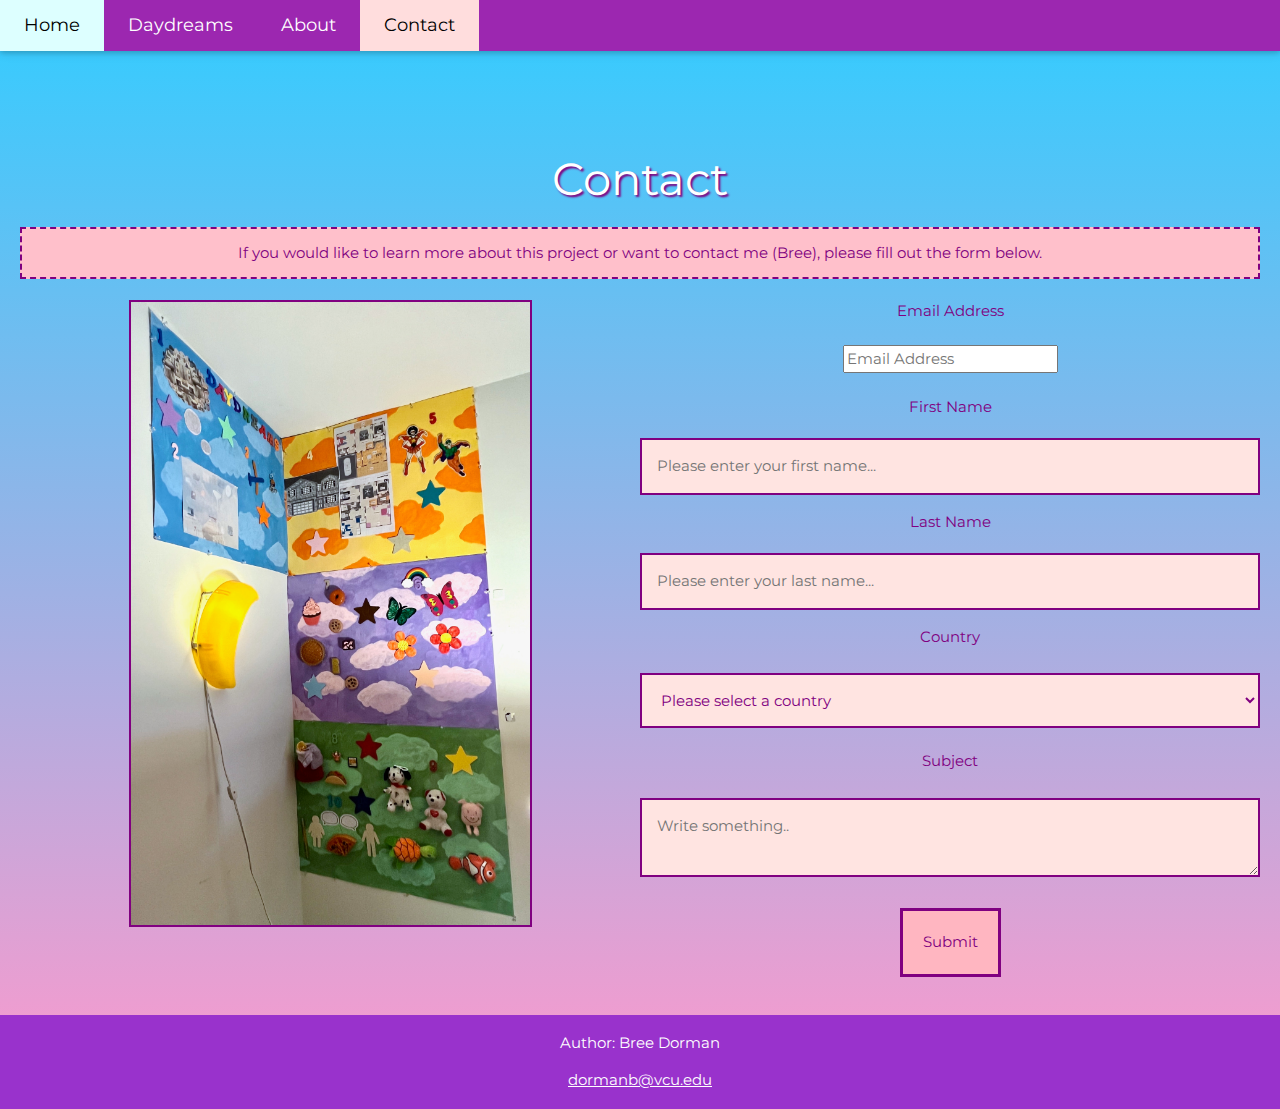
<file: contact/index.html>
<!doctype html>
<html lang="en-US">
<html>
 <head>
   <title>Contact</title>
    <link rel="icon" type="image/x-icon" href="favicon.ico"/>
   <center>

   <meta name="viewpoint" content="width-device-width, initial-scale=1.0">
<meta charset="UTF-8">
<link rel="stylesheet"href="style.css">
<link href="https://fonts.googleapis.com/icon?family=Material+Icons" rel="stylesheet">
<style>
</style>
</head>


<link rel="stylesheet" href="https://www.w3schools.com/w3css/4/w3.css">
<link rel="stylesheet" href="https://fonts.googleapis.com/css?family=Lato">
<link rel="stylesheet" href="https://fonts.googleapis.com/css?family=Montserrat">
<link rel="stylesheet" href="https://cdnjs.cloudflare.com/ajax/libs/font-awesome/4.7.0/css/font-awesome.min.css">
<style>
body,h1,h2,h3,h4,h5,h6 {font-family: "Montserrat", sans-serif}
.w3-bar,h1,button {font-family: "Montserrat", sans-serif}
.fa-anchor,.fa-coffee {font-size:200px}
</style>
</head>
<body>



</style>
</head>
<body>

  <!-- Navbar -->
  <div class="w3-top">
    <div class="w3-bar w3-purple w3-card w3-right-align w3-large">
      <a class="w3-bar-item w3-button w3-hide-medium w3-hide-large w3-right w3-padding-large w3-hover-white w3-large w3-purple" href="javascript:void(0);" onclick="myFunction()" title="Toggle Navigation Menu"><i class="fa fa-bars"></i></a>
      <a href="..//index.html" class="w3-bar-item w3-button w3-hide-small w3-padding-large w3-hover-pale-blue">Home</a>
      <a href="..//daydreams/index.html" class="w3-bar-item w3-button w3-hide-small w3-padding-large -font-family-helvetica w3-hover-pale-blue">Daydreams</a>
      <a href="..//about/index.html" class="w3-bar-item w3-button w3-hide-small w3-padding-large w3-hover-pale-blue">About</a>
      <a href="index.html" class="w3-bar-item w3-button w3-hide-small w3-padding-large w3-hover-pale-red w3-pale-red">Contact</a>


  </div>
</div>



    <!-- Navbar on small screens -->

    <!-- Navbar on small screens -->

    <div id="navDemo" class="w3-bar-block w3-purple w3-hide w3-hide-large w3-hide-medium w3-large"style="margin-top:10.5%">

      <a href="..//index.html" class="w3-bar-item w3-button w3-padding-large w3-hover-pale-blue">Home</a>
      <a href="..//daydreams/index.html" class="w3-bar-item w3-button w3-padding-large w3-hover-pale-blue">Daydreams</a>
      <a href="..//about/index.html" class="w3-bar-item w3-button w3-padding-large w3-hover-pale-red w3-pale-red ">About</a>
        <a href=".index.html" class="w3-bar-item w3-button w3-padding-large w3-hover-pale-blue">Contact</a>




  </div>
</div>

<a href="thank/index.html">Hi</a>
  <!-- Head Container -->




  <div class="container">
    <div style="text-align:center">
      <div class="bigtitle">Contact
      </div>
      <p style="color:purple;background-color:pink;height:100;bottom:40px;padding-top:1%;padding-bottom:1%;padding-left:1%;padding-right:1%;border:2px dashed purple;">If you would like to learn more about this project or want to contact me (Bree), please fill out the form below.</p>

    </div>
    <div class="row">
      <div class="column">
        <img src="allposters.jpeg" style="width:65%;border:2px solid purple;cursor:none">
      </div>
      <div class="column">
        <form action="https://formsubmit.co/dormanb@vcu.edu" method="POST"/>

        <input type="hidden" name="_captcha" value="false">
          <label for="email">Email Address</label><br><br>
          <input type="hidden"name="subject" value="New email!">
          <input type="hidden" name="_next" value="">


          <input type="email" name="email"placeholder="Email Address" required><br><br>
            <input type="hidden" name="_next" value="https://breed2.github.io/daydreamproject//////////////////////contact/thank/index.html">

          <label for="fname">First Name</label>
          <input type="text" id="fname" name="firstname" placeholder="Please enter your first name..."required>
          <label for="lname">Last Name</label>
          <input type="text" id="lname" name="lastname" placeholder="Please enter your last name..."required><br>
          <label for="country" required>Country</label></label>
<br>
          <select id="country" name="country"style="margin-top:4%"required>




      <option>Please select a country</option>
      <option value="AF">Afghanistan</option>
      <option value="AX">Aland Islands</option>
      <option value="AL">Albania</option>
      <option value="DZ">Algeria</option>
      <option value="AS">American Samoa</option>
      <option value="AD">Andorra</option>
      <option value="AO">Angola</option>
      <option value="AI">Anguilla</option>
      <option value="AQ">Antarctica</option>
      <option value="AG">Antigua and Barbuda</option>
      <option value="AR">Argentina</option>
      <option value="AM">Armenia</option>
      <option value="AW">Aruba</option>
      <option value="AU">Australia</option>
      <option value="AT">Austria</option>
      <option value="AZ">Azerbaijan</option>
      <option value="BS">Bahamas</option>
      <option value="BH">Bahrain</option>
      <option value="BD">Bangladesh</option>
      <option value="BB">Barbados</option>
      <option value="BY">Belarus</option>
      <option value="BE">Belgium</option>
      <option value="BZ">Belize</option>
      <option value="BJ">Benin</option>
      <option value="BM">Bermuda</option>
      <option value="BT">Bhutan</option>
      <option value="BO">Bolivia</option>
      <option value="BQ">Bonaire, Sint Eustatius and Saba</option>
      <option value="BA">Bosnia and Herzegovina</option>
      <option value="BW">Botswana</option>
      <option value="BV">Bouvet Island</option>
      <option value="BR">Brazil</option>
      <option value="IO">British Indian Ocean Territory</option>
      <option value="BN">Brunei Darussalam</option>
      <option value="BG">Bulgaria</option>
      <option value="BF">Burkina Faso</option>
      <option value="BI">Burundi</option>
      <option value="KH">Cambodia</option>
      <option value="CM">Cameroon</option>
      <option value="CA">Canada</option>
      <option value="CV">Cape Verde</option>
      <option value="KY">Cayman Islands</option>
      <option value="CF">Central African Republic</option>
      <option value="TD">Chad</option>
      <option value="CL">Chile</option>
      <option value="CN">China</option>
      <option value="CX">Christmas Island</option>
      <option value="CC">Cocos (Keeling) Islands</option>
      <option value="CO">Colombia</option>
      <option value="KM">Comoros</option>
      <option value="CG">Congo</option>
      <option value="CD">Congo, Democratic Republic of the Congo</option>
      <option value="CK">Cook Islands</option>
      <option value="CR">Costa Rica</option>
      <option value="CI">Cote D'Ivoire</option>
      <option value="HR">Croatia</option>
      <option value="CU">Cuba</option>
      <option value="CW">Curacao</option>
      <option value="CY">Cyprus</option>
      <option value="CZ">Czech Republic</option>
      <option value="DK">Denmark</option>
      <option value="DJ">Djibouti</option>
      <option value="DM">Dominica</option>
      <option value="DO">Dominican Republic</option>
      <option value="EC">Ecuador</option>
      <option value="EG">Egypt</option>
      <option value="SV">El Salvador</option>
      <option value="GQ">Equatorial Guinea</option>
      <option value="ER">Eritrea</option>
      <option value="EE">Estonia</option>
      <option value="ET">Ethiopia</option>
      <option value="FK">Falkland Islands (Malvinas)</option>
      <option value="FO">Faroe Islands</option>
      <option value="FJ">Fiji</option>
      <option value="FI">Finland</option>
      <option value="FR">France</option>
      <option value="GF">French Guiana</option>
      <option value="PF">French Polynesia</option>
      <option value="TF">French Southern Territories</option>
      <option value="GA">Gabon</option>
      <option value="GM">Gambia</option>
      <option value="GE">Georgia</option>
      <option value="DE">Germany</option>
      <option value="GH">Ghana</option>
      <option value="GI">Gibraltar</option>
      <option value="GR">Greece</option>
      <option value="GL">Greenland</option>
      <option value="GD">Grenada</option>
      <option value="GP">Guadeloupe</option>
      <option value="GU">Guam</option>
      <option value="GT">Guatemala</option>
      <option value="GG">Guernsey</option>
      <option value="GN">Guinea</option>
      <option value="GW">Guinea-Bissau</option>
      <option value="GY">Guyana</option>
      <option value="HT">Haiti</option>
      <option value="HM">Heard Island and Mcdonald Islands</option>
      <option value="VA">Holy See (Vatican City State)</option>
      <option value="HN">Honduras</option>
      <option value="HK">Hong Kong</option>
      <option value="HU">Hungary</option>
      <option value="IS">Iceland</option>
      <option value="IN">India</option>
      <option value="ID">Indonesia</option>
      <option value="IR">Iran, Islamic Republic of</option>
      <option value="IQ">Iraq</option>
      <option value="IE">Ireland</option>
      <option value="IM">Isle of Man</option>
      <option value="IL">Israel</option>
      <option value="IT">Italy</option>
      <option value="JM">Jamaica</option>
      <option value="JP">Japan</option>
      <option value="JE">Jersey</option>
      <option value="JO">Jordan</option>
      <option value="KZ">Kazakhstan</option>
      <option value="KE">Kenya</option>
      <option value="KI">Kiribati</option>
      <option value="KP">Korea, Democratic People's Republic of</option>
      <option value="KR">Korea, Republic of</option>
      <option value="XK">Kosovo</option>
      <option value="KW">Kuwait</option>
      <option value="KG">Kyrgyzstan</option>
      <option value="LA">Lao People's Democratic Republic</option>
      <option value="LV">Latvia</option>
      <option value="LB">Lebanon</option>
      <option value="LS">Lesotho</option>
      <option value="LR">Liberia</option>
      <option value="LY">Libyan Arab Jamahiriya</option>
      <option value="LI">Liechtenstein</option>
      <option value="LT">Lithuania</option>
      <option value="LU">Luxembourg</option>
      <option value="MO">Macao</option>
      <option value="MK">Macedonia, the Former Yugoslav Republic of</option>
      <option value="MG">Madagascar</option>
      <option value="MW">Malawi</option>
      <option value="MY">Malaysia</option>
      <option value="MV">Maldives</option>
      <option value="ML">Mali</option>
      <option value="MT">Malta</option>
      <option value="MH">Marshall Islands</option>
      <option value="MQ">Martinique</option>
      <option value="MR">Mauritania</option>
      <option value="MU">Mauritius</option>
      <option value="YT">Mayotte</option>
      <option value="MX">Mexico</option>
      <option value="FM">Micronesia, Federated States of</option>
      <option value="MD">Moldova, Republic of</option>
      <option value="MC">Monaco</option>
      <option value="MN">Mongolia</option>
      <option value="ME">Montenegro</option>
      <option value="MS">Montserrat</option>
      <option value="MA">Morocco</option>
      <option value="MZ">Mozambique</option>
      <option value="MM">Myanmar</option>
      <option value="NA">Namibia</option>
      <option value="NR">Nauru</option>
      <option value="NP">Nepal</option>
      <option value="NL">Netherlands</option>
      <option value="AN">Netherlands Antilles</option>
      <option value="NC">New Caledonia</option>
      <option value="NZ">New Zealand</option>
      <option value="NI">Nicaragua</option>
      <option value="NE">Niger</option>
      <option value="NG">Nigeria</option>
      <option value="NU">Niue</option>
      <option value="NF">Norfolk Island</option>
      <option value="MP">Northern Mariana Islands</option>
      <option value="NO">Norway</option>
      <option value="OM">Oman</option>
      <option value="PK">Pakistan</option>
      <option value="PW">Palau</option>
      <option value="PS">Palestinian Territory, Occupied</option>
      <option value="PA">Panama</option>
      <option value="PG">Papua New Guinea</option>
      <option value="PY">Paraguay</option>
      <option value="PE">Peru</option>
      <option value="PH">Philippines</option>
      <option value="PN">Pitcairn</option>
      <option value="PL">Poland</option>
      <option value="PT">Portugal</option>
      <option value="PR">Puerto Rico</option>
      <option value="QA">Qatar</option>
      <option value="RE">Reunion</option>
      <option value="RO">Romania</option>
      <option value="RU">Russian Federation</option>
      <option value="RW">Rwanda</option>
      <option value="BL">Saint Barthelemy</option>
      <option value="SH">Saint Helena</option>
      <option value="KN">Saint Kitts and Nevis</option>
      <option value="LC">Saint Lucia</option>
      <option value="MF">Saint Martin</option>
      <option value="PM">Saint Pierre and Miquelon</option>
      <option value="VC">Saint Vincent and the Grenadines</option>
      <option value="WS">Samoa</option>
      <option value="SM">San Marino</option>
      <option value="ST">Sao Tome and Principe</option>
      <option value="SA">Saudi Arabia</option>
      <option value="SN">Senegal</option>
      <option value="RS">Serbia</option>
      <option value="CS">Serbia and Montenegro</option>
      <option value="SC">Seychelles</option>
      <option value="SL">Sierra Leone</option>
      <option value="SG">Singapore</option>
      <option value="SX">Sint Maarten</option>
      <option value="SK">Slovakia</option>
      <option value="SI">Slovenia</option>
      <option value="SB">Solomon Islands</option>
      <option value="SO">Somalia</option>
      <option value="ZA">South Africa</option>
      <option value="GS">South Georgia and the South Sandwich Islands</option>
      <option value="SS">South Sudan</option>
      <option value="ES">Spain</option>
      <option value="LK">Sri Lanka</option>
      <option value="SD">Sudan</option>
      <option value="SR">Suriname</option>
      <option value="SJ">Svalbard and Jan Mayen</option>
      <option value="SZ">Swaziland</option>
      <option value="SE">Sweden</option>
      <option value="CH">Switzerland</option>
      <option value="SY">Syrian Arab Republic</option>
      <option value="TW">Taiwan, Province of China</option>
      <option value="TJ">Tajikistan</option>
      <option value="TZ">Tanzania, United Republic of</option>
      <option value="TH">Thailand</option>
      <option value="TL">Timor-Leste</option>
      <option value="TG">Togo</option>
      <option value="TK">Tokelau</option>
      <option value="TO">Tonga</option>
      <option value="TT">Trinidad and Tobago</option>
      <option value="TN">Tunisia</option>
      <option value="TR">Turkey</option>
      <option value="TM">Turkmenistan</option>
      <option value="TC">Turks and Caicos Islands</option>
      <option value="TV">Tuvalu</option>
      <option value="UG">Uganda</option>
      <option value="UA">Ukraine</option>
      <option value="AE">United Arab Emirates</option>
      <option value="GB">United Kingdom</option>
      <option value="US">United States</option>
      <option value="UM">United States Minor Outlying Islands</option>
      <option value="UY">Uruguay</option>
      <option value="UZ">Uzbekistan</option>
      <option value="VU">Vanuatu</option>
      <option value="VE">Venezuela</option>
      <option value="VN">Viet Nam</option>
      <option value="VG">Virgin Islands, British</option>
      <option value="VI">Virgin Islands, U.s.</option>
      <option value="WF">Wallis and Futuna</option>
      <option value="EH">Western Sahara</option>
      <option value="YE">Yemen</option>
      <option value="ZM">Zambia</option>
      <option value="ZW">Zimbabwe</option>
  </select>
<br><br>

          <label for="subject"style="padding:10%%"required>Subject</label>

          <textarea id="subject"style="margin-top:4%;" name="subject" placeholder="Write something.." style="height:150px;color:purple;background-color:mistyrose; "required></textarea>
          <input type="submit" value="Submit"></input>




        </form>
      </div>
    </div>
  </div>





<!doctype html>
<html>
<head>
  <title>Daydream</title>
  <link rel="icon" type="image/x-icon" href="images/favicon.ico">
  <center>

  <html>
</head>
<html>
<style>
</style>
</head>
<body>


<head>

  </body>









<br><br>








</div>
</style>

<footer>
  <p>Author: Bree Dorman</p>
  <p><a href="mailto:dormanb@vcu.edu">dormanb@vcu.edu</a></p>
</footer>


  <script>
// Used to toggle the menu on small screens when clicking on the menu button
function myFunction() {
  var x = document.getElementById("navDemo");
  if (x.className.indexOf("w3-show") == -1) {
    x.className += " w3-show";
  } else {
    x.className = x.className.replace(" w3-show", "");
  }
}
</script>


<script>
// Tabbed Menu
function openMenu(evt, menuName) {
  var i, x, tablinks;
  x = document.getElementsByClassName("menu");
  for (i = 0; i < x.length; i++) {
     x[i].style.display = "none";
  }
  tablinks = document.getElementsByClassName("tablink");
  for (i = 0; i < x.length; i++) {
     tablinks[i].className = tablinks[i].className.replace(" w3-purple", "");
  }
  document.getElementById(menuName).style.display = "block";
  evt.currentTarget.firstElementChild.className += " w3-purple";
}
document.getElementById("myLink").click();
</script>

<script>

$('.like-btn').on('click', function() {
   $(this).toggleClass('is-active');
});

$('.minus-btn').on('click', function(e) {
    e.preventDefault();
    var $this = $(this);
    var $input = $this.closest('div').find('input');
    var value = parseInt($input.val());

    if (value &amp;amp;gt; 1) {
        value = value - 1;
    } else {
        value = 0;
    }

  $input.val(value);

});

$('.plus-btn').on('click', function(e) {
    e.preventDefault();
    var $this = $(this);
    var $input = $this.closest('div').find('input');
    var value = parseInt($input.val());

    if (value &amp;amp;lt; 100) {
        value = value + 1;
    } else {
        value =100;
    }

    $input.val(value);
});

</script>


</body>
</html>
</file>
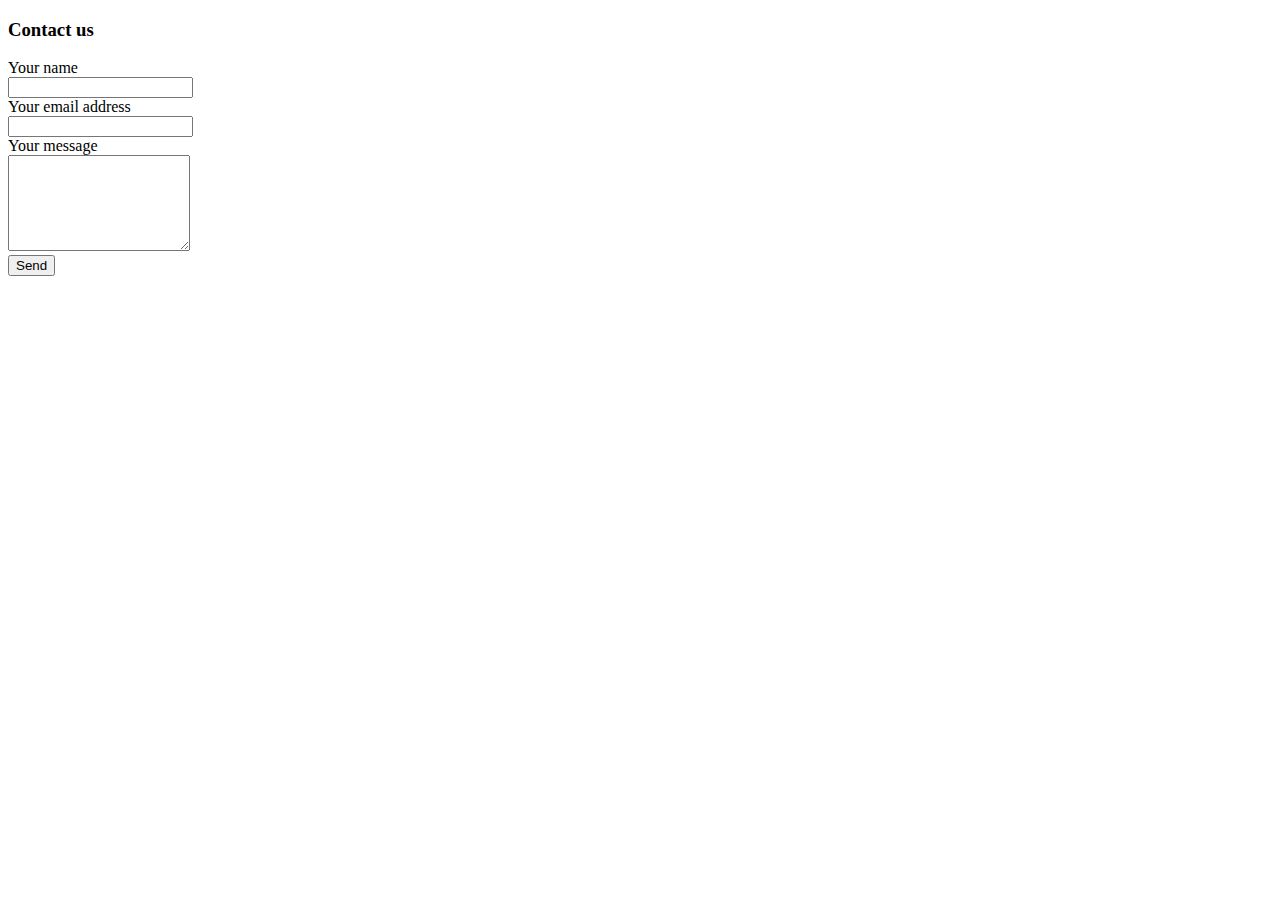
<file: contact/page2/index.html>
<!DOCTYPE html>
<head>
    <title>Contact Form</title>
</head>
<body>

  
    <h3>Contact us</h3>
    <form id="fcf-form-id" class="fcf-form-class" method="post" action="contact-form-process.php">
            <label for="Name" class="fcf-label">Your name</label>
            <div class="fcf-input-group">
                <input type="text" id="Name" name="Name" class="fcf-form-control" required>
            </div>
        <div class="fcf-form-group">
            <label for="Email" class="fcf-label">Your email address</label>
            <div class="fcf-input-group">
                <input type="email" id="Email" name="Email" class="fcf-form-control" required>
            </div>
        <div class="fcf-form-group">
            <label for="Message" class="fcf-label">Your message</label>
            <div class="fcf-input-group">
                <textarea id="Message" name="Message" class="fcf-form-control" rows="6" maxlength="3000" required></textarea>
            </div>
        </div>
        <div class="fcf-form-group">
            <button type="submit" id="fcf-button" class="fcf-btn fcf-btn-primary fcf-btn-lg fcf-btn-block">Send</button>
        </div>
</body>
</html>
</file>
<file: contact/style.css>
* {
  box-sizing: border-box;
}


body {
 background:linear-gradient(to bottom, #33ccff 1%, #ff99cc 100%);
margin:auto;



}

a:hover {
  color:mistyrose
}

.bigtitle {
color:white; text-shadow:2px 2px 2px purple;text;font-size: 45px;
  margin-top:0%;
}

.bigtitle:hover {
color:purple; text-shadow:2px 2px 2px white;text;font-size: 45px;
  margin-top:0%;
}

.head {
  color: #ffffff
;
  font-style: normal;
  font-family: helvetica;
  font-size: 55px;
  margin: 6%;
  text-shadow: 3px 3px #cc99ff;
  word-spacing: 5px;
  letter-spacing: 2px;

}

footer {
  text-align: center;
  padding: 2px;
  background-color: darkorchid;
  color: white;
  margin-top: -6%;
    text-decoration: none;

}

button {
  background-color: mistyrose;
  color:purple;
  width: 100%;
  height:100px;
  border:3px solid purple;


}

a:hover {
  color:mistyrose
}

ul.topnav {
  list-style-type: none;
  margin: 0;
  padding: 0;
  overflow: hidden;
  background-color:  #cc99ff
;
}

ul.topnav li {float: left;}

ul.topnav li a {
  display: block;
  color: white;
  text-align: center;
  padding: 14px 16px;
  text-decoration: none;

}

ul.topnav li a:hover:not(.active) {background-color: #ffb3ff;}

ul.topnav li a.active {background-color:hotpink;}

ul.topnav li.right {float: right;}

@media screen and (max-width: 600px) {
  ul.topnav li.right,
  ul.topnav li {float: none;}
}

ul {
  list-style-type: none;
  margin: 0;
  padding: 0;
  overflow: hidden;
  background-color: purple;
}

li {
  float: left;
  border-right:1px solid white;

}

li:last-child {
  border-right: none;
}

li a {
  display: block;
  color: mistyrose;
  text-align: center;
  padding: 14px 16px;
  text-decoration: none;
}


* {
  box-sizing: border-box;

}
img {
cursor:none
}

/* Style inputs */
input[type=text], select, textarea {
  width: 100%;
  padding: 15px;
  border: 2px solid purple;
  margin-top: 20px;
  margin-bottom: 16px;
  resize: vertical;
  color: purple;
  background-color: mistyrose;

}

input[type=text], select, textarea {
cursor: text;

}

input[type=submit] {
  background-color: lightpink;
  color: purple;
  padding: 20px;
  margin-top:4%;
  border: 3px solid purple;
  cursor: alias;


}

input[type=submit]:hover {
  background-color: purple;
  cursor: all-scroll;
  color:white;
  padding:20px;

}

/* Style the container/contact section */
.container {
  margin-top:8%;
  border-radius: 5px;
  padding: 20px;

}
.column:hover {
  cursor:auto;

}

/* Create two columns that float next to eachother */
.column {
  float: left;
  width: 50%;
  margin-top: 6px;
  padding-bottom: 30px;
  color: purple;

}

/* Clear floats after the columns */
.row:after {
  content: "";
  display: table;
  clear: both;
  padding: 10px
}

/* Responsive layout - when the screen is less than 600px wide, make the two columns stack on top of each other instead of next to each other */
@media screen and (max-width: 600px) {
  .column, input[type=submit] {
    width: 100%;
    margin-top: 0;
    padding: 50px
  }
}

</style>
</head>
<body>
</file>
